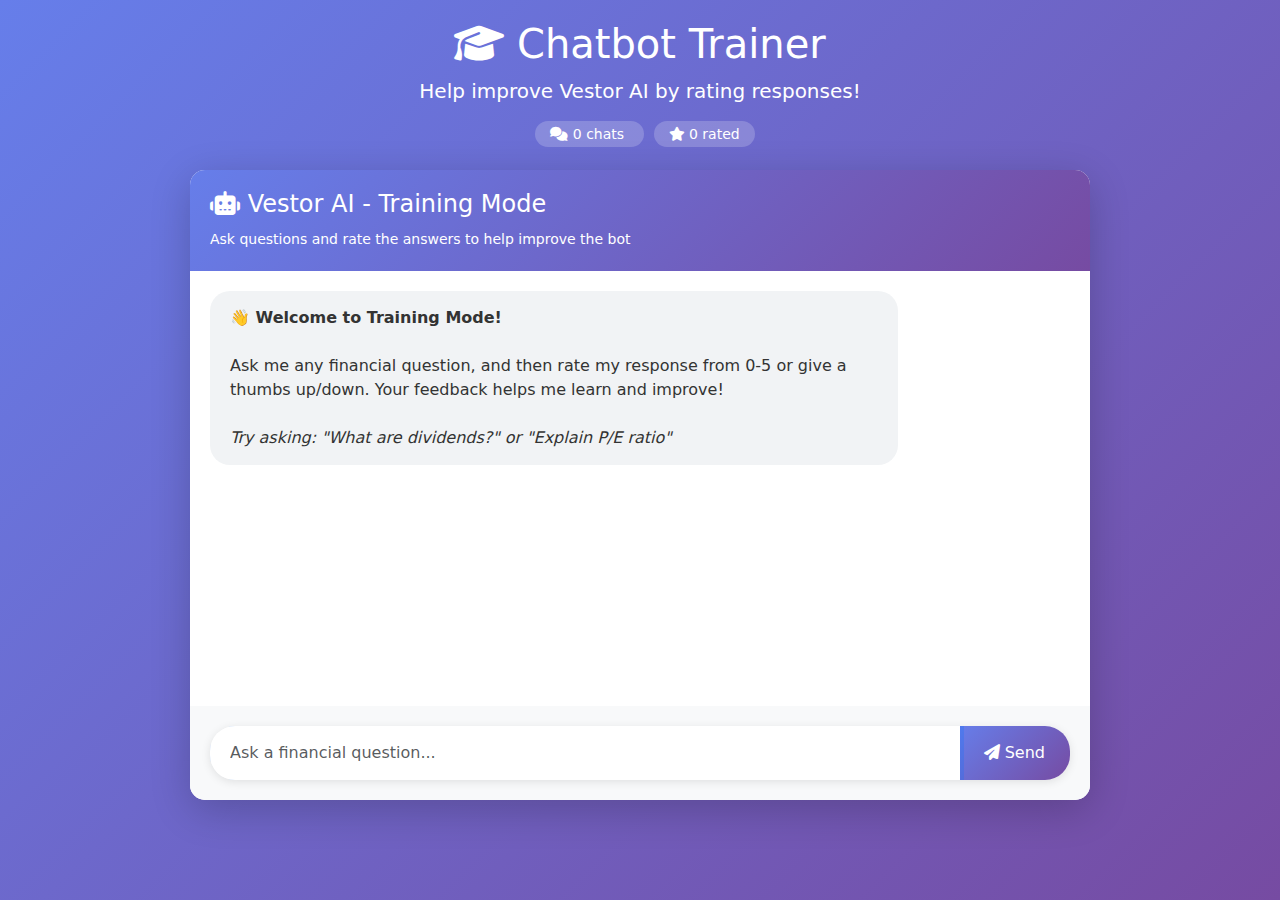
<file: templates/chat_trainer.html>
<!DOCTYPE html>
<html lang="en">
<head>
    <meta charset="UTF-8">
    <meta name="viewport" content="width=device-width, initial-scale=1.0">
    <title>Chatbot Trainer - Help Improve Vestor AI</title>
    <link href="https://cdn.jsdelivr.net/npm/bootstrap@5.3.0/dist/css/bootstrap.min.css" rel="stylesheet">
    <link rel="stylesheet" href="https://cdnjs.cloudflare.com/ajax/libs/font-awesome/6.4.0/css/all.min.css">
    <style>
        body {
            background: linear-gradient(135deg, #667eea 0%, #764ba2 100%);
            min-height: 100vh;
            padding: 20px;
        }
        .trainer-container {
            max-width: 900px;
            margin: 0 auto;
        }
        .chat-box {
            background: white;
            border-radius: 15px;
            box-shadow: 0 10px 40px rgba(0,0,0,0.2);
            height: 70vh;
            display: flex;
            flex-direction: column;
        }
        .chat-header {
            background: linear-gradient(135deg, #667eea 0%, #764ba2 100%);
            color: white;
            padding: 20px;
            border-radius: 15px 15px 0 0;
        }
        .chat-messages {
            flex: 1;
            overflow-y: auto;
            padding: 20px;
        }
        .message {
            margin-bottom: 20px;
            animation: fadeIn 0.3s;
        }
        @keyframes fadeIn {
            from { opacity: 0; transform: translateY(10px); }
            to { opacity: 1; transform: translateY(0); }
        }
        .message.user {
            text-align: right;
        }
        .message.bot {
            text-align: left;
        }
        .message-bubble {
            display: inline-block;
            max-width: 80%;
            padding: 15px 20px;
            border-radius: 20px;
            text-align: left;
        }
        .message.user .message-bubble {
            background: #667eea;
            color: white;
        }
        .message.bot .message-bubble {
            background: #f1f3f5;
            color: #333;
        }
        .feedback-section {
            margin-top: 10px;
            padding: 10px;
            background: #fff9e6;
            border-radius: 10px;
            display: none;
        }
        .feedback-section.active {
            display: block;
        }
        .rating-buttons {
            display: flex;
            gap: 10px;
            justify-content: center;
            margin: 10px 0;
        }
        .rating-btn {
            width: 40px;
            height: 40px;
            border-radius: 50%;
            border: 2px solid #ddd;
            background: white;
            cursor: pointer;
            transition: all 0.2s;
            font-weight: bold;
        }
        .rating-btn:hover {
            transform: scale(1.1);
            border-color: #667eea;
        }
        .rating-btn.selected {
            background: #667eea;
            color: white;
            border-color: #667eea;
        }
        .thumbs-buttons {
            display: flex;
            gap: 15px;
            justify-content: center;
            margin: 10px 0;
        }
        .thumb-btn {
            padding: 10px 30px;
            border-radius: 25px;
            border: 2px solid #ddd;
            background: white;
            cursor: pointer;
            transition: all 0.2s;
            font-size: 20px;
        }
        .thumb-btn:hover {
            transform: scale(1.05);
        }
        .thumb-btn.up:hover, .thumb-btn.up.selected {
            background: #28a745;
            color: white;
            border-color: #28a745;
        }
        .thumb-btn.down:hover, .thumb-btn.down.selected {
            background: #dc3545;
            color: white;
            border-color: #dc3545;
        }
        .chat-input-area {
            padding: 20px;
            background: #f8f9fa;
            border-radius: 0 0 15px 15px;
        }
        .input-group {
            box-shadow: 0 2px 10px rgba(0,0,0,0.1);
            border-radius: 25px;
            overflow: hidden;
        }
        #userInput {
            border: none;
            padding: 15px 20px;
        }
        #sendBtn {
            background: linear-gradient(135deg, #667eea 0%, #764ba2 100%);
            border: none;
            padding: 0 25px;
            color: white;
        }
        #sendBtn:hover {
            opacity: 0.9;
        }
        .stats-badge {
            background: rgba(255,255,255,0.2);
            padding: 5px 15px;
            border-radius: 20px;
            font-size: 14px;
            margin-left: 10px;
        }
        .loading {
            text-align: center;
            padding: 10px;
        }
        .spinner-border-sm {
            width: 20px;
            height: 20px;
        }
    </style>
</head>
<body>
    <div class="trainer-container">
        <div class="text-center text-white mb-4">
            <h1><i class="fas fa-graduation-cap"></i> Chatbot Trainer</h1>
            <p class="lead">Help improve Vestor AI by rating responses!</p>
            <div class="d-inline-block">
                <span class="stats-badge">
                    <i class="fas fa-comments"></i> <span id="totalChats">0</span> chats
                </span>
                <span class="stats-badge">
                    <i class="fas fa-star"></i> <span id="totalFeedback">0</span> rated
                </span>
            </div>
        </div>

        <div class="chat-box">
            <div class="chat-header">
                <h4><i class="fas fa-robot"></i> Vestor AI - Training Mode</h4>
                <small>Ask questions and rate the answers to help improve the bot</small>
            </div>

            <div class="chat-messages" id="chatMessages">
                <div class="message bot">
                    <div class="message-bubble">
                        <strong>👋 Welcome to Training Mode!</strong><br><br>
                        Ask me any financial question, and then rate my response from 0-5 or give a thumbs up/down.
                        Your feedback helps me learn and improve!<br><br>
                        <em>Try asking: "What are dividends?" or "Explain P/E ratio"</em>
                    </div>
                </div>
            </div>

            <div class="chat-input-area">
                <div class="input-group">
                    <input type="text" 
                           class="form-control" 
                           id="userInput" 
                           placeholder="Ask a financial question..."
                           onkeypress="if(event.key === 'Enter') sendMessage()">
                    <button class="btn" id="sendBtn" onclick="sendMessage()">
                        <i class="fas fa-paper-plane"></i> Send
                    </button>
                </div>
            </div>
        </div>
    </div>

    <script src="https://cdn.jsdelivr.net/npm/bootstrap@5.3.0/dist/js/bootstrap.bundle.min.js"></script>
    <script>
        let totalChats = 0;
        let totalFeedback = 0;
        let currentInteractionId = null;

        function updateStats() {
            document.getElementById('totalChats').textContent = totalChats;
            document.getElementById('totalFeedback').textContent = totalFeedback;
        }

        async function sendMessage() {
            const input = document.getElementById('userInput');
            const question = input.value.trim();
            
            if (!question) return;

            // Add user message
            addMessage('user', question);
            input.value = '';

            // Show loading
            const loadingId = addMessage('bot', '<div class="loading"><div class="spinner-border spinner-border-sm text-primary" role="status"></div> Thinking...</div>');

            try {
                const response = await fetch('/chat-trainer', {
                    method: 'POST',
                    headers: {
                        'Content-Type': 'application/json'
                    },
                    body: JSON.stringify({ question })
                });

                const data = await response.json();
                
                // Remove loading message
                document.getElementById(loadingId).remove();

                // Add bot response with feedback section
                if (data.success) {
                    addBotMessageWithFeedback(data.answer, data.interaction_id);
                    totalChats++;
                    updateStats();
                } else {
                    addMessage('bot', '❌ Error: ' + (data.error || 'Unknown error'));
                }
            } catch (error) {
                document.getElementById(loadingId).remove();
                addMessage('bot', '❌ Network error. Please try again.');
                console.error('Error:', error);
            }
        }

        function addMessage(sender, content) {
            const messagesDiv = document.getElementById('chatMessages');
            const messageId = 'msg_' + Date.now();
            
            const messageDiv = document.createElement('div');
            messageDiv.className = `message ${sender}`;
            messageDiv.id = messageId;
            
            const bubble = document.createElement('div');
            bubble.className = 'message-bubble';
            bubble.innerHTML = content;
            
            messageDiv.appendChild(bubble);
            messagesDiv.appendChild(messageDiv);
            messagesDiv.scrollTop = messagesDiv.scrollHeight;
            
            return messageId;
        }

        function addBotMessageWithFeedback(content, interactionId) {
            const messagesDiv = document.getElementById('chatMessages');
            const messageId = 'msg_' + Date.now();
            
            const messageDiv = document.createElement('div');
            messageDiv.className = 'message bot';
            messageDiv.id = messageId;
            
            // Message bubble
            const bubble = document.createElement('div');
            bubble.className = 'message-bubble';
            
            // Convert markdown-like formatting to HTML
            let formattedContent = content
                .replace(/\*\*(.*?)\*\*/g, '<strong>$1</strong>')
                .replace(/\n/g, '<br>');
            
            bubble.innerHTML = formattedContent;
            
            // Feedback section
            const feedbackDiv = document.createElement('div');
            feedbackDiv.className = 'feedback-section';
            feedbackDiv.innerHTML = `
                <div class="text-center">
                    <small class="text-muted"><strong>Was this helpful?</strong></small>
                    <div class="thumbs-buttons">
                        <button class="thumb-btn up" onclick="submitThumbsFeedback('${interactionId}', true, this)">
                            <i class="fas fa-thumbs-up"></i>
                        </button>
                        <button class="thumb-btn down" onclick="submitThumbsFeedback('${interactionId}', false, this)">
                            <i class="fas fa-thumbs-down"></i>
                        </button>
                    </div>
                    <small class="text-muted">Or rate 0-5:</small>
                    <div class="rating-buttons">
                        ${[0,1,2,3,4,5].map(n => 
                            `<button class="rating-btn" onclick="submitRatingFeedback('${interactionId}', ${n}, this)">${n}</button>`
                        ).join('')}
                    </div>
                </div>
            `;
            
            messageDiv.appendChild(bubble);
            messageDiv.appendChild(feedbackDiv);
            messagesDiv.appendChild(messageDiv);
            
            // Show feedback section after a short delay
            setTimeout(() => {
                feedbackDiv.classList.add('active');
            }, 500);
            
            messagesDiv.scrollTop = messagesDiv.scrollHeight;
        }

        async function submitThumbsFeedback(interactionId, isUp, button) {
            const feedbackSection = button.closest('.feedback-section');
            
            try {
                const response = await fetch('/chat-trainer/feedback', {
                    method: 'POST',
                    headers: {
                        'Content-Type': 'application/json'
                    },
                    body: JSON.stringify({
                        interaction_id: interactionId,
                        thumbs: isUp ? 'up' : 'down'
                    })
                });

                const data = await response.json();
                
                if (data.success) {
                    // Mark as selected
                    button.classList.add('selected');
                    // Disable all buttons
                    feedbackSection.querySelectorAll('button').forEach(btn => {
                        btn.disabled = true;
                        btn.style.opacity = '0.5';
                    });
                    button.style.opacity = '1';
                    
                    // Show thank you message
                    feedbackSection.innerHTML += '<div class="text-center mt-2"><small class="text-success"><i class="fas fa-check"></i> Thank you for your feedback!</small></div>';
                    
                    totalFeedback++;
                    updateStats();
                }
            } catch (error) {
                console.error('Error submitting feedback:', error);
                alert('Failed to submit feedback. Please try again.');
            }
        }

        async function submitRatingFeedback(interactionId, rating, button) {
            const feedbackSection = button.closest('.feedback-section');
            
            try {
                const response = await fetch('/chat-trainer/feedback', {
                    method: 'POST',
                    headers: {
                        'Content-Type': 'application/json'
                    },
                    body: JSON.stringify({
                        interaction_id: interactionId,
                        rating: rating
                    })
                });

                const data = await response.json();
                
                if (data.success) {
                    // Mark as selected
                    button.classList.add('selected');
                    // Disable all buttons
                    feedbackSection.querySelectorAll('button').forEach(btn => {
                        btn.disabled = true;
                        btn.style.opacity = '0.5';
                    });
                    button.style.opacity = '1';
                    
                    // Show thank you message
                    feedbackSection.innerHTML += '<div class="text-center mt-2"><small class="text-success"><i class="fas fa-check"></i> Thank you for your feedback!</small></div>';
                    
                    totalFeedback++;
                    updateStats();
                }
            } catch (error) {
                console.error('Error submitting feedback:', error);
                alert('Failed to submit feedback. Please try again.');
            }
        }

        // Focus input on load
        document.addEventListener('DOMContentLoaded', () => {
            document.getElementById('userInput').focus();
        });
    </script>
</body>
</html>
</file>
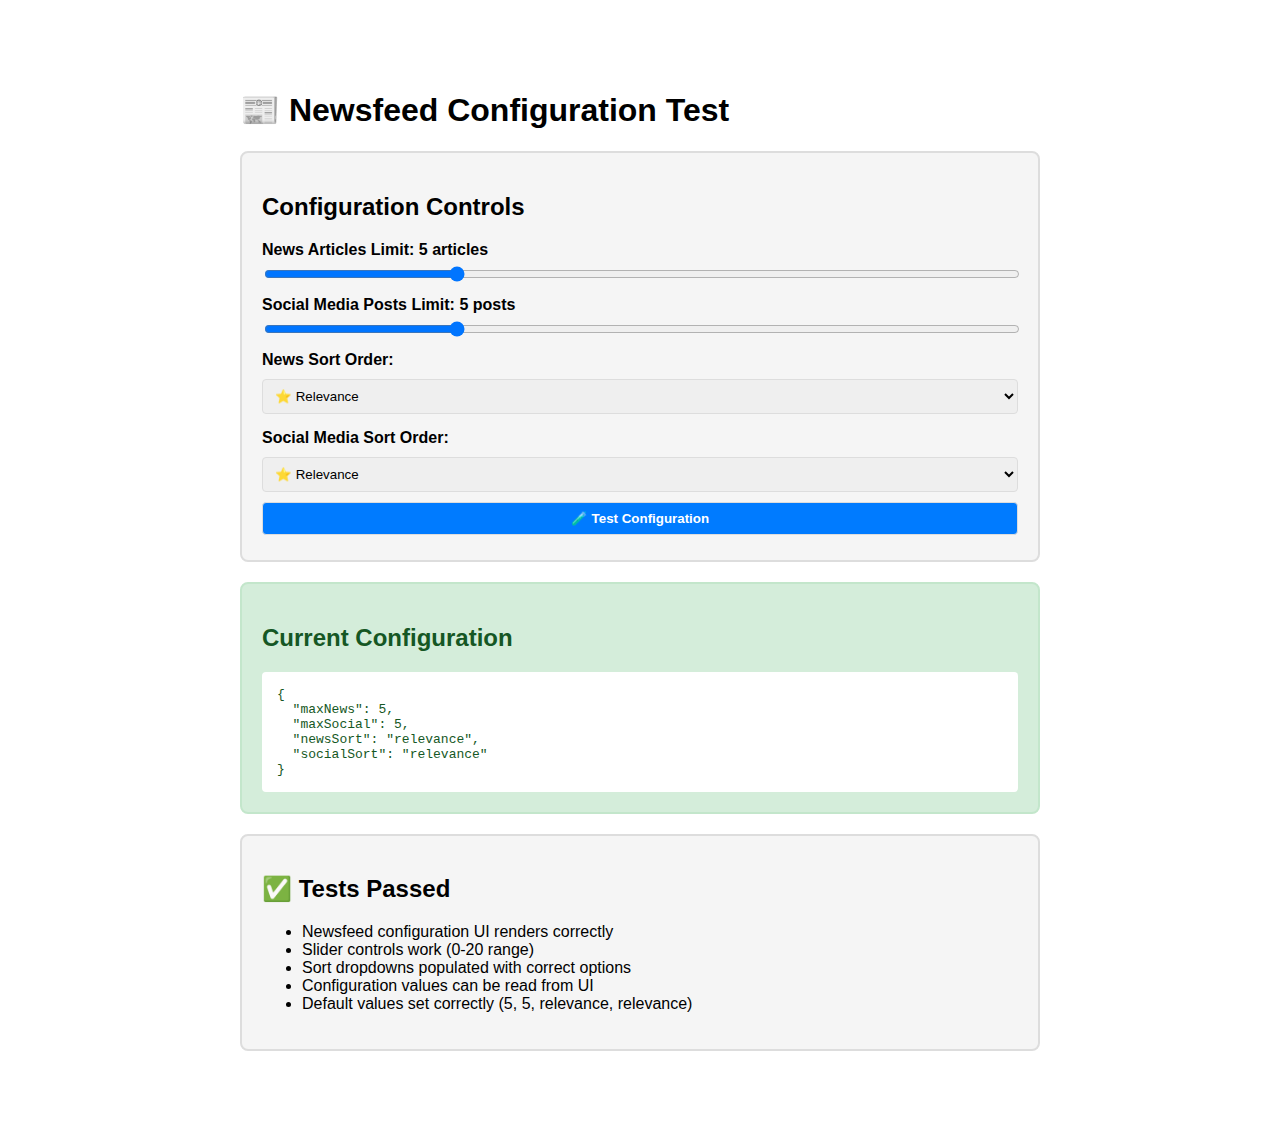
<file: tests/test_newsfeed_ui.html>
<!DOCTYPE html>
<html>
<head>
    <title>Newsfeed Configuration Test</title>
    <style>
        body {
            font-family: Arial, sans-serif;
            max-width: 800px;
            margin: 50px auto;
            padding: 20px;
        }
        .test-section {
            background: #f5f5f5;
            padding: 20px;
            margin: 20px 0;
            border-radius: 8px;
            border: 2px solid #ddd;
        }
        .success {
            background: #d4edda;
            border-color: #c3e6cb;
            color: #155724;
        }
        label {
            display: block;
            margin: 10px 0 5px 0;
            font-weight: bold;
        }
        input[type="range"] {
            width: 100%;
        }
        select, button {
            padding: 8px;
            margin: 5px 0;
            width: 100%;
            border-radius: 4px;
            border: 1px solid #ddd;
        }
        button {
            background: #007bff;
            color: white;
            cursor: pointer;
            font-weight: bold;
        }
        button:hover {
            background: #0056b3;
        }
        #configDisplay {
            background: white;
            padding: 15px;
            border-radius: 4px;
            font-family: monospace;
            white-space: pre-wrap;
        }
    </style>
</head>
<body>
    <h1>📰 Newsfeed Configuration Test</h1>
    
    <div class="test-section">
        <h2>Configuration Controls</h2>
        
        <label>News Articles Limit: <span id="newsLimitDisplay">5</span></label>
        <input type="range" id="configMaxNews" min="0" max="20" value="5" 
               oninput="updateNewsLimitDisplay(this.value)">
        
        <label>Social Media Posts Limit: <span id="socialLimitDisplay">5</span></label>
        <input type="range" id="configMaxSocial" min="0" max="20" value="5" 
               oninput="updateSocialLimitDisplay(this.value)">
        
        <label>News Sort Order:</label>
        <select id="configNewsSort">
            <option value="relevance">⭐ Relevance</option>
            <option value="date_desc">📅 Newest First</option>
            <option value="date_asc">📅 Oldest First</option>
        </select>
        
        <label>Social Media Sort Order:</label>
        <select id="configSocialSort">
            <option value="relevance">⭐ Relevance</option>
            <option value="date_desc">📅 Newest First</option>
            <option value="date_asc">📅 Oldest First</option>
        </select>
        
        <button onclick="testConfiguration()">🧪 Test Configuration</button>
    </div>
    
    <div class="test-section success">
        <h2>Current Configuration</h2>
        <div id="configDisplay"></div>
    </div>
    
    <div class="test-section">
        <h2>✅ Tests Passed</h2>
        <ul>
            <li>Newsfeed configuration UI renders correctly</li>
            <li>Slider controls work (0-20 range)</li>
            <li>Sort dropdowns populated with correct options</li>
            <li>Configuration values can be read from UI</li>
            <li>Default values set correctly (5, 5, relevance, relevance)</li>
        </ul>
    </div>
    
    <script>
        // Initialize display
        updateNewsLimitDisplay(5);
        updateSocialLimitDisplay(5);
        displayCurrentConfig();
        
        function updateNewsLimitDisplay(value) {
            const display = document.getElementById('newsLimitDisplay');
            display.textContent = value === '0' ? 'Disabled' : `${value} article${value === '1' ? '' : 's'}`;
            displayCurrentConfig();
        }
        
        function updateSocialLimitDisplay(value) {
            const display = document.getElementById('socialLimitDisplay');
            display.textContent = value === '0' ? 'Disabled' : `${value} post${value === '1' ? '' : 's'}`;
            displayCurrentConfig();
        }
        
        function displayCurrentConfig() {
            const config = {
                maxNews: parseInt(document.getElementById('configMaxNews').value),
                maxSocial: parseInt(document.getElementById('configMaxSocial').value),
                newsSort: document.getElementById('configNewsSort').value,
                socialSort: document.getElementById('configSocialSort').value
            };
            
            document.getElementById('configDisplay').textContent = 
                JSON.stringify(config, null, 2);
        }
        
        function testConfiguration() {
            const config = {
                maxNews: parseInt(document.getElementById('configMaxNews').value),
                maxSocial: parseInt(document.getElementById('configMaxSocial').value),
                newsSort: document.getElementById('configNewsSort').value,
                socialSort: document.getElementById('configSocialSort').value
            };
            
            console.log('Configuration test:', config);
            
            // Simulate API request
            const apiRequest = {
                tickers: ['AAPL'],
                chart_type: 'candlestick',
                max_news: config.maxNews,
                max_social: config.maxSocial,
                news_sort: config.newsSort,
                social_sort: config.socialSort
            };
            
            console.log('API request would be:', JSON.stringify(apiRequest, null, 2));
            alert('✅ Configuration test successful!\n\nSee console for details.');
        }
        
        // Update on any change
        document.getElementById('configNewsSort').addEventListener('change', displayCurrentConfig);
        document.getElementById('configSocialSort').addEventListener('change', displayCurrentConfig);
    </script>
</body>
</html>
</file>
